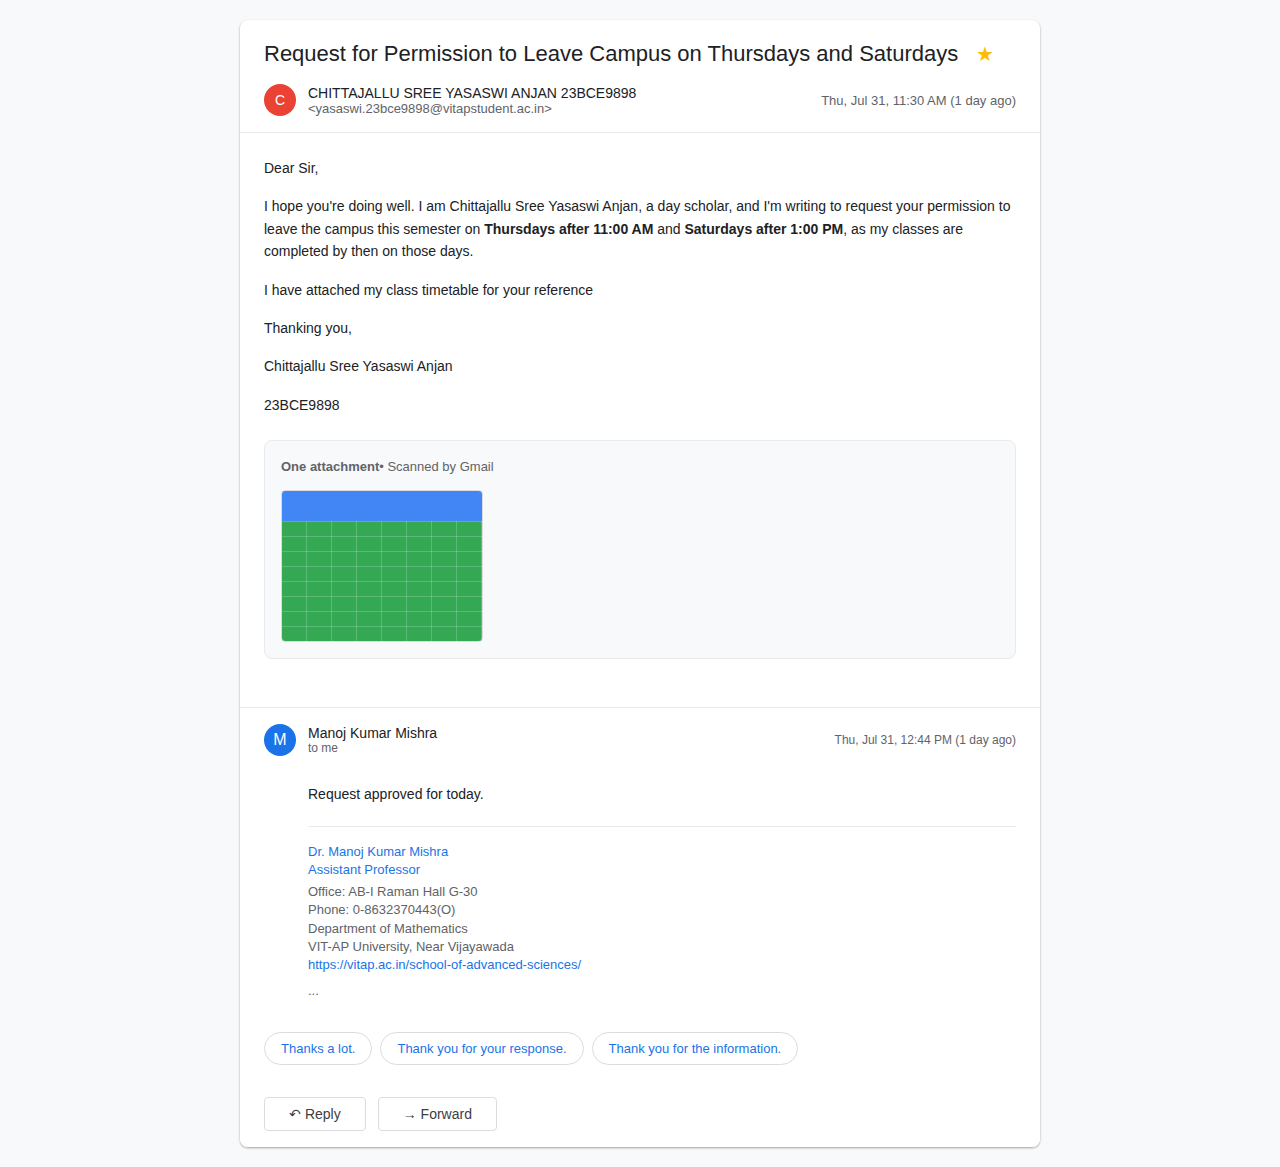
<file: email_replica.html>
<!DOCTYPE html>
<html lang="en">
<head>
    <meta charset="UTF-8">
    <meta name="viewport" content="width=device-width, initial-scale=1.0">
    <title>Request for Permission to Leave Campus</title>
    <style>
        body {
            font-family: 'Google Sans', Roboto, Arial, sans-serif;
            margin: 0;
            padding: 20px;
            background-color: #f8f9fa;
        }
        
        .email-container {
            max-width: 800px;
            margin: 0 auto;
            background-color: white;
            border-radius: 8px;
            box-shadow: 0 1px 3px rgba(0,0,0,0.12), 0 1px 2px rgba(0,0,0,0.24);
            overflow: hidden;
        }
        
        .email-header {
            padding: 20px 24px 16px 24px;
            border-bottom: 1px solid #e8eaed;
        }
        
        .subject-line {
            font-size: 22px;
            font-weight: 400;
            color: #202124;
            margin: 0;
            line-height: 28px;
        }
        
        .star-icon {
            color: #fbbc04;
            margin-left: 12px;
            font-size: 20px;
        }
        
        .email-meta {
            display: flex;
            align-items: center;
            margin-top: 16px;
            font-size: 14px;
            color: #5f6368;
        }
        
        .sender-avatar {
            width: 32px;
            height: 32px;
            border-radius: 50%;
            background-color: #ea4335;
            display: flex;
            align-items: center;
            justify-content: center;
            color: white;
            font-weight: 500;
            margin-right: 12px;
        }
        
        .sender-info {
            flex: 1;
        }
        
        .sender-name {
            font-weight: 500;
            color: #202124;
        }
        
        .sender-email {
            color: #5f6368;
            font-size: 13px;
        }
        
        .email-date {
            color: #5f6368;
            font-size: 13px;
        }
        
        .email-body {
            padding: 24px;
            line-height: 1.6;
            color: #202124;
            font-size: 14px;
        }
        
        .email-body p {
            margin: 0 0 16px 0;
        }
        
        .highlighted-text {
            font-weight: 600;
        }
        
        .attachment-section {
            margin: 24px 0;
            padding: 16px;
            background-color: #f8f9fa;
            border-radius: 8px;
            border: 1px solid #e8eaed;
        }
        
        .attachment-header {
            display: flex;
            align-items: center;
            font-size: 13px;
            color: #5f6368;
            margin-bottom: 12px;
        }
        
        .attachment-preview {
            width: 200px;
            height: 150px;
            border: 1px solid #dadce0;
            border-radius: 4px;
            background: linear-gradient(to bottom, #4285f4 0%, #4285f4 20%, #34a853 20%, #34a853 100%);
            position: relative;
            overflow: hidden;
        }
        
        .timetable-grid {
            position: absolute;
            top: 20%;
            left: 0;
            right: 0;
            bottom: 0;
            background-image: 
                repeating-linear-gradient(0deg, transparent, transparent 14px, rgba(255,255,255,0.2) 14px, rgba(255,255,255,0.2) 15px),
                repeating-linear-gradient(90deg, transparent, transparent 24px, rgba(255,255,255,0.2) 24px, rgba(255,255,255,0.2) 25px);
        }
        
        .reply-section {
            border-top: 1px solid #e8eaed;
            background-color: white;
        }
        
        .reply-header {
            display: flex;
            align-items: center;
            padding: 16px 24px;
        }
        
        .reply-avatar {
            width: 32px;
            height: 32px;
            border-radius: 50%;
            background-color: #1a73e8;
            display: flex;
            align-items: center;
            justify-content: center;
            color: white;
            font-weight: 500;
            margin-right: 12px;
        }
        
        .reply-info {
            flex: 1;
        }
        
        .reply-name {
            font-weight: 500;
            color: #202124;
            font-size: 14px;
        }
        
        .reply-email {
            color: #5f6368;
            font-size: 12px;
        }
        
        .reply-date {
            color: #5f6368;
            font-size: 12px;
        }
        
        .reply-body {
            padding: 0 24px 16px 68px;
            font-size: 14px;
            color: #202124;
        }
        
        .signature {
            margin-top: 24px;
            padding-top: 16px;
            border-top: 1px solid #e8eaed;
            font-size: 13px;
            line-height: 1.4;
        }
        
        .signature-name {
            color: #1a73e8;
            font-weight: 500;
        }
        
        .signature-title {
            color: #1a73e8;
        }
        
        .signature-details {
            color: #5f6368;
            margin-top: 4px;
        }
        
        .signature-link {
            color: #1a73e8;
            text-decoration: none;
        }
        
        .signature-link:hover {
            text-decoration: underline;
        }
        
        .suggested-replies {
            padding: 16px 24px;
            display: flex;
            gap: 8px;
            flex-wrap: wrap;
        }
        
        .reply-suggestion {
            padding: 8px 16px;
            border: 1px solid #dadce0;
            border-radius: 20px;
            background-color: white;
            color: #1a73e8;
            font-size: 13px;
            cursor: pointer;
            transition: all 0.2s;
        }
        
        .reply-suggestion:hover {
            background-color: #f8f9fa;
            border-color: #1a73e8;
        }
        
        .action-buttons {
            padding: 16px 24px;
            display: flex;
            gap: 12px;
        }
        
        .action-button {
            padding: 8px 24px;
            border: 1px solid #dadce0;
            border-radius: 4px;
            background-color: white;
            color: #3c4043;
            font-size: 14px;
            cursor: pointer;
            display: flex;
            align-items: center;
            gap: 8px;
        }
        
        .action-button:hover {
            background-color: #f8f9fa;
            box-shadow: 0 1px 2px rgba(0,0,0,0.1);
        }
        
        .action-button.primary {
            background-color: #1a73e8;
            color: white;
            border-color: #1a73e8;
        }
        
        .action-button.primary:hover {
            background-color: #1557b0;
        }
    </style>
</head>
<body>
    <div class="email-container">
        <div class="email-header">
            <h1 class="subject-line">
                Request for Permission to Leave Campus on Thursdays and Saturdays
                <span class="star-icon">★</span>
            </h1>
            <div class="email-meta">
                <div class="sender-avatar">C</div>
                <div class="sender-info">
                    <div class="sender-name">CHITTAJALLU SREE YASASWI ANJAN 23BCE9898</div>
                    <div class="sender-email">&lt;yasaswi.23bce9898@vitapstudent.ac.in&gt;</div>
                </div>
                <div class="email-date">Thu, Jul 31, 11:30 AM (1 day ago)</div>
            </div>
        </div>
        
        <div class="email-body">
            <p>Dear Sir,</p>
            
            <p>I hope you're doing well. I am Chittajallu Sree Yasaswi Anjan, a day scholar, and I'm writing to request your permission to leave the campus this semester on <span class="highlighted-text">Thursdays after 11:00 AM</span> and <span class="highlighted-text">Saturdays after 1:00 PM</span>, as my classes are completed by then on those days.</p>
            
            <p>I have attached my class timetable for your reference</p>
            
            <p>Thanking you,</p>
            
            <p>Chittajallu Sree Yasaswi Anjan</p>
            
            <p>23BCE9898</p>
            
            <div class="attachment-section">
                <div class="attachment-header">
                    <strong>One attachment</strong> • Scanned by Gmail
                </div>
                <div class="attachment-preview">
                    <div class="timetable-grid"></div>
                </div>
            </div>
        </div>
        
        <div class="reply-section">
            <div class="reply-header">
                <div class="reply-avatar">M</div>
                <div class="reply-info">
                    <div class="reply-name">Manoj Kumar Mishra</div>
                    <div class="reply-email">to me</div>
                </div>
                <div class="reply-date">Thu, Jul 31, 12:44 PM (1 day ago)</div>
            </div>
            
            <div class="reply-body">
                <p>Request approved for today.</p>
                
                <div class="signature">
                    <div class="signature-name">Dr. Manoj Kumar Mishra</div>
                    <div class="signature-title">Assistant Professor</div>
                    <div class="signature-details">
                        Office: AB-I Raman Hall G-30<br>
                        Phone: 0-8632370443(O)<br>
                        Department of Mathematics<br>
                        VIT-AP University, Near Vijayawada<br>
                        <a href="https://vitap.ac.in/school-of-advanced-sciences/" class="signature-link">https://vitap.ac.in/school-of-advanced-sciences/</a>
                    </div>
                    <div style="margin-top: 8px; color: #5f6368;">...</div>
                </div>
            </div>
            
            <div class="suggested-replies">
                <div class="reply-suggestion">Thanks a lot.</div>
                <div class="reply-suggestion">Thank you for your response.</div>
                <div class="reply-suggestion">Thank you for the information.</div>
            </div>
            
            <div class="action-buttons">
                <button class="action-button">
                    ↶ Reply
                </button>
                <button class="action-button">
                    → Forward
                </button>
            </div>
        </div>
    </div>
</body>
</html>
</file>
